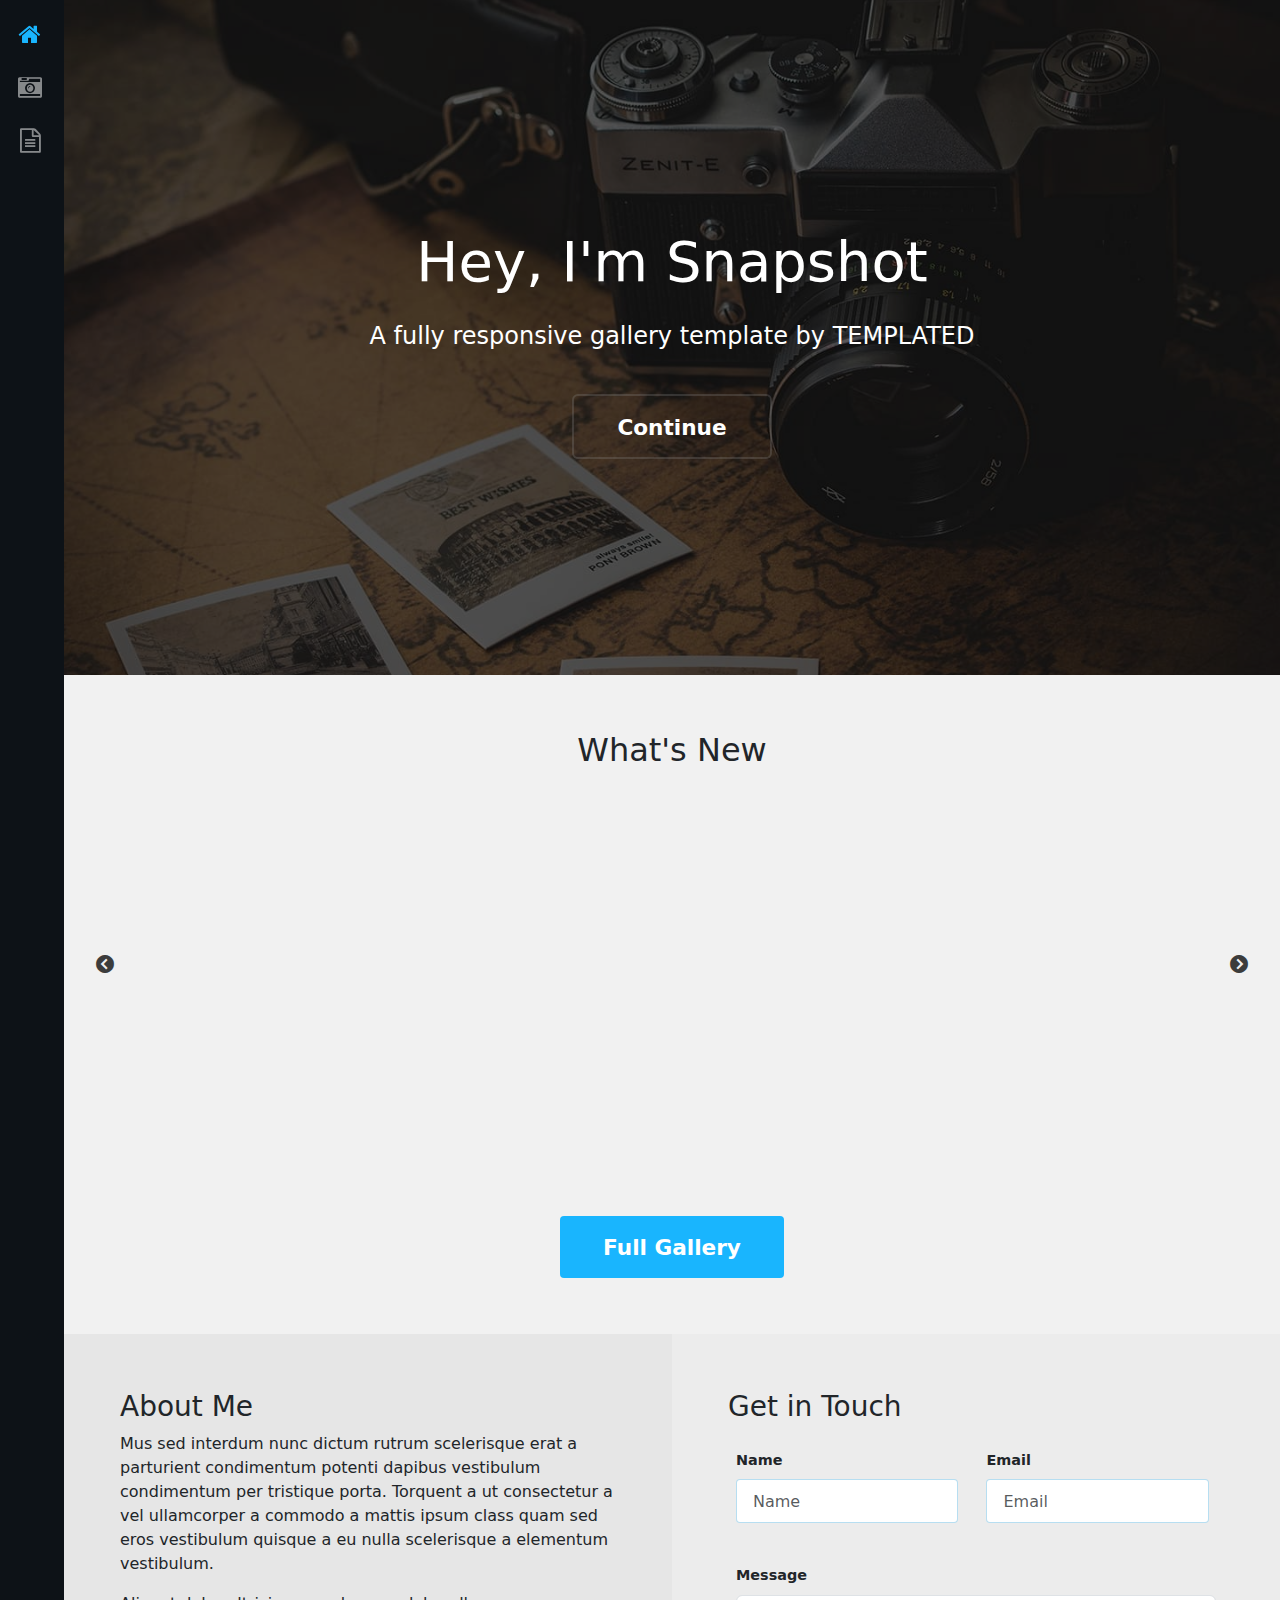
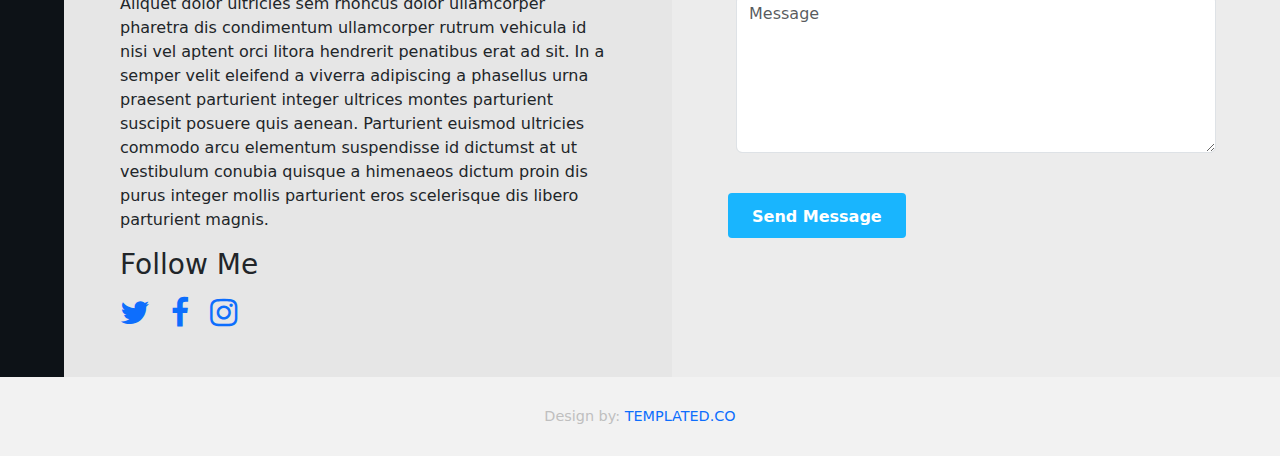
<file: index.html>
<!DOCTYPE HTML>
<!--
	Snapshot by TEMPLATED
	templated.co @templatedco
	Released for free under the Creative Commons Attribution 3.0 license (templated.co/license)
-->
<html>
	<head>
		<meta charset="utf-8">
		<meta name="robots" content="index, follow, max-image-preview:large, max-snippet:-1, max-video-preview:-1">
		<meta name="viewport" content="width=device-width, initial-scale=1">
		<link rel="stylesheet" href="assets/css/main.css">
		<link rel="stylesheet" href="assets/css/bootstrap.min.css">
		<link rel="stylesheet" href="assets/fonts/bootstrap-icons-1.11.3/font/bootstrap-icons.min.css">
		<title>Snapshot by TEMPLATED</title>

		<!-- Features -->
		<link rel="stylesheet" href="features/btn-top/btn-top.css">
		<link rel="stylesheet" href="features/carousel/slick-1.8.1/slick/slick.css">
		<link rel="stylesheet" href="features/carousel/slick-1.8.1/slick/slick-theme.css">
		<link rel="stylesheet" href="features/favorites/favorites.css">

	</head>

	<body>
		<div class="page-wrap">

			<!-- Nav -->
			<nav id="nav">
				<ul>
					<li><a href="index.html" class="active"><span class="icon fa-home"></span></a></li>
					<li><a href="gallery.html"><span class="icon fa-camera-retro"></span></a></li>
					<li><a href="generic.html"><span class="icon fa-file-text-o"></span></a></li>
				</ul>
			</nav>

			<!-- Main -->
			<section id="main">

				<!-- Banner -->
				<section id="banner">
					<div class="inner">
						<h1>Hey, I'm Snapshot</h1>
						<p>A fully responsive gallery template by <a href="https://templated.co/">TEMPLATED</a></p>
						<ul class="actions">
							<li><a href="#galleries" class="button alt scrolly big">Continue</a></li>
						</ul>
					</div>
				</section>

				<!-- Gallery -->
				<section id="galleries">

					<!-- Photo Galleries -->
					<div class="gallery">
						<header class="special">
							<h2>What's New</h2>
						</header>

						<div class="content">
							<div class="media" data-bs-toggle="modal" data-bs-target="#modal1">
								<img src="images/thumbs/01.jpg" alt="" title="This right here is a caption." width="450" height="450">
							</div>
							<div class="media" data-bs-toggle="modal" data-bs-target="#modal2">
								<img src="images/thumbs/05.jpg" alt="" title="This right here is a caption." width="450" height="450">
							</div>
							<div class="media" data-bs-toggle="modal" data-bs-target="#modal3">
								<img src="images/thumbs/09.jpg" alt="" title="This right here is a caption." width="450" height="450">
							</div>
							<div class="media" data-bs-toggle="modal" data-bs-target="#modal4">
								<img src="images/thumbs/02.jpg" alt="" title="This right here is a caption." width="450" height="450">
							</div>
							<div class="media" data-bs-toggle="modal" data-bs-target="#modal5">
								<img src="images/thumbs/06.jpg" alt="" title="This right here is a caption." width="450" height="450">
							</div>
							<div class="media" data-bs-toggle="modal" data-bs-target="#modal6">
								<img src="images/thumbs/10.jpg" alt="" title="This right here is a caption." width="450" height="450">
							</div>
							<div class="media" data-bs-toggle="modal" data-bs-target="#modal7">
								<img src="images/thumbs/03.jpg" alt="" title="This right here is a caption." width="450" height="450">
							</div>
							<div class="media" data-bs-toggle="modal" data-bs-target="#modal8">
								<img src="images/thumbs/07.jpg" alt="" title="This right here is a caption." width="450" height="450">
							</div>
						</div>

						<!-- Modals -->
						<div class="modal fade" id="modal1" tabindex="-1" role="dialog" aria-hidden="true">
							<div class="modal-dialog modal-dialog-centered" role="document">
							  	<div class="modal-content" style="align-items: end; width: fit-content">
									<div class="modal-header">
										<div class="favorite">
											<i class="star bi bi-star"></i>
											<h5 class="modal-title hide">Favorite</h5>
										</div>
								  		<button type="button" class="close" data-bs-dismiss="modal" aria-label="Close">
											<span aria-hidden="true">&times;</span>
								  		</button>
									</div>
									<div class="modal-body">
										<img src="images/thumbs/01.jpg" alt="" title="This right here is a caption.">
									</div>
							  	</div>
							</div>
						</div>
						<div class="modal fade" id="modal2" tabindex="-1" role="dialog" aria-hidden="true">
							<div class="modal-dialog modal-dialog-centered" role="document">
							  	<div class="modal-content" style="align-items: end; width: fit-content">
									<div class="modal-header">
										<div class="favorite">
											<i class="star bi bi-star"></i>
											<h5 class="modal-title hide">Favorite</h5>
										</div>
								  		<button type="button" class="close" data-bs-dismiss="modal" aria-label="Close">
											<span aria-hidden="true">&times;</span>
								  		</button>
									</div>
									<div class="modal-body">
										<img src="images/thumbs/05.jpg" alt="" title="This right here is a caption.">
									</div>
							  	</div>
							</div>
						</div>
						<div class="modal fade" id="modal3" tabindex="-1" role="dialog" aria-hidden="true">
							<div class="modal-dialog modal-dialog-centered" role="document">
							  	<div class="modal-content" style="align-items: end; width: fit-content">
									<div class="modal-header">
										<div class="favorite">
											<i class="star bi bi-star"></i>
											<h5 class="modal-title hide">Favorite</h5>
										</div>
								  		<button type="button" class="close" data-bs-dismiss="modal" aria-label="Close">
											<span aria-hidden="true">&times;</span>
								  		</button>
									</div>
									<div class="modal-body">
										<img src="images/thumbs/09.jpg" alt="" title="This right here is a caption.">
									</div>
							  	</div>
							</div>
						</div>
						<div class="modal fade" id="modal4" tabindex="-1" role="dialog" aria-hidden="true">
							<div class="modal-dialog modal-dialog-centered" role="document">
							  	<div class="modal-content" style="align-items: end; width: fit-content">
									<div class="modal-header">
										<div class="favorite">
											<i class="star bi bi-star"></i>
											<h5 class="modal-title hide">Favorite</h5>
										</div>
								  		<button type="button" class="close" data-bs-dismiss="modal" aria-label="Close">
											<span aria-hidden="true">&times;</span>
								  		</button>
									</div>
									<div class="modal-body">
										<img src="images/thumbs/02.jpg" alt="" title="This right here is a caption.">
									</div>
							  	</div>
							</div>
						</div>
						<div class="modal fade" id="modal5" tabindex="-1" role="dialog" aria-hidden="true">
							<div class="modal-dialog modal-dialog-centered" role="document">
							  	<div class="modal-content" style="align-items: end; width: fit-content">
									<div class="modal-header">
										<div class="favorite">
											<i class="star bi bi-star"></i>
											<h5 class="modal-title hide">Favorite</h5>
										</div>
								  		<button type="button" class="close" data-bs-dismiss="modal" aria-label="Close">
											<span aria-hidden="true">&times;</span>
								  		</button>
									</div>
									<div class="modal-body">
										<img src="images/thumbs/06.jpg" alt="" title="This right here is a caption.">
									</div>
							  	</div>
							</div>
						</div>
						<div class="modal fade" id="modal6" tabindex="-1" role="dialog" aria-hidden="true">
							<div class="modal-dialog modal-dialog-centered" role="document">
							  	<div class="modal-content" style="align-items: end; width: fit-content">
									<div class="modal-header">
										<div class="favorite">
											<i class="star bi bi-star"></i>
											<h5 class="modal-title hide">Favorite</h5>
										</div>
								  		<button type="button" class="close" data-bs-dismiss="modal" aria-label="Close">
											<span aria-hidden="true">&times;</span>
								  		</button>
									</div>
									<div class="modal-body">
										<img src="images/thumbs/10.jpg" alt="" title="This right here is a caption.">
									</div>
							  	</div>
							</div>
						</div>
						<div class="modal fade" id="modal7" tabindex="-1" role="dialog" aria-hidden="true">
							<div class="modal-dialog modal-dialog-centered" role="document">
							  	<div class="modal-content" style="align-items: end; width: fit-content">
									<div class="modal-header">
										<div class="favorite">
											<i class="star bi bi-star"></i>
											<h5 class="modal-title hide">Favorite</h5>
										</div>
								  		<button type="button" class="close" data-bs-dismiss="modal" aria-label="Close">
											<span aria-hidden="true">&times;</span>
								  		</button>
									</div>
									<div class="modal-body">
										<img src="images/thumbs/03.jpg" alt="" title="This right here is a caption.">
									</div>
							  	</div>
							</div>
						</div>
						<div class="modal fade" id="modal8" tabindex="-1" role="dialog" aria-hidden="true">
							<div class="modal-dialog modal-dialog-centered" role="document">
							  	<div class="modal-content" style="align-items: end; width: fit-content">
									<div class="modal-header">
										<div class="favorite">
											<i class="star bi bi-star"></i>
											<h5 class="modal-title hide">Favorite</h5>
										</div>
								  		<button type="button" class="close" data-bs-dismiss="modal" aria-label="Close">
											<span aria-hidden="true">&times;</span>
								  		</button>
									</div>
									<div class="modal-body">
										<img src="images/thumbs/07.jpg" alt="" title="This right here is a caption.">
									</div>
							  	</div>
							</div>
						</div>

						<footer>
							<a href="gallery.html" class="button big">Full Gallery</a>
						</footer>
					</div>
				</section>

				<!-- Contact -->
				<section id="contact">

					<!-- Social -->
					<div class="social column">
						<h3>About Me</h3>
						<p>Mus sed interdum nunc dictum rutrum scelerisque erat a parturient condimentum potenti dapibus vestibulum condimentum per tristique porta. Torquent a ut consectetur a vel ullamcorper a commodo a mattis ipsum class quam sed eros vestibulum quisque a eu nulla scelerisque a elementum vestibulum.</p>
						<p>Aliquet dolor ultricies sem rhoncus dolor ullamcorper pharetra dis condimentum ullamcorper rutrum vehicula id nisi vel aptent orci litora hendrerit penatibus erat ad sit. In a semper velit eleifend a viverra adipiscing a phasellus urna praesent parturient integer ultrices montes parturient suscipit posuere quis aenean. Parturient euismod ultricies commodo arcu elementum suspendisse id dictumst at ut vestibulum conubia quisque a himenaeos dictum proin dis purus integer mollis parturient eros scelerisque dis libero parturient magnis.</p>
						<h3>Follow Me</h3>
						<ul class="icons">
							<li><a href="#" class="icon fa-twitter"><span class="label">Twitter</span></a></li>
							<li><a href="#" class="icon fa-facebook"><span class="label">Facebook</span></a></li>
							<li><a href="#" class="icon fa-instagram"><span class="label">Instagram</span></a></li>
						</ul>
					</div>

					<!-- Form -->
					<div class="column">
						<h3>Get in Touch</h3>
						<form action="" class="row g-3 needs-validation" novalidate>
							<div class="field half first">
								<label for="name" class="form-label">Name</label>
								<input name="name" id="name" type="text" placeholder="Name" class="form-control" required>
								<div class="invalid-feedback">Please enter your name</div>
							</div>
							<div class="field half">
								<label for="email" class="form-label">Email</label>
								<input name="email" id="email" type="email" placeholder="Email" class="form-control" required>
								<div class="invalid-feedback">Please enter a valid email</div>
							</div>
							<div class="field">
								<label for="message" class="form-label">Message</label>
								<textarea name="message" id="message" rows="6" placeholder="Message" class="form-control" required></textarea>
								<div class="invalid-feedback">Please enter your message</div>
							</div>
							<ul class="actions">
								<li><button class="button" type="submit">Send Message</button></li>
							</ul>
						</form>
					</div>
				</section>
			</section>
		</div>

		<div class="copyright">
			Design by: <a href="https://templated.co/">TEMPLATED.CO</a>
		</div>

		<div id="btnTop"></div>

		<!-- Scripts -->
		<script src="assets/js/jquery.min.js"></script>
		<script src="assets/js/jquery.poptrox.min.js"></script>
		<script src="assets/js/jquery.scrolly.min.js"></script>
		<script src="assets/js/skel.min.js"></script>
		<script src="assets/js/util.js"></script>
		<script src="assets/js/main.js"></script>
		<script src="assets/js/bootstrap.min.js"></script>

		<!-- Features -->
		<script src="features/btn-top/btn-top.js"></script>
		<script src="features/carousel/slick-1.8.1/slick/slick.js"></script>
		<script src="features/carousel/carousel.js"></script>
		<script src="features/form-validation/form-validation.js"></script>
		<script src="features/favorites/favorites.js"></script>

	</body>
</html>
</file>
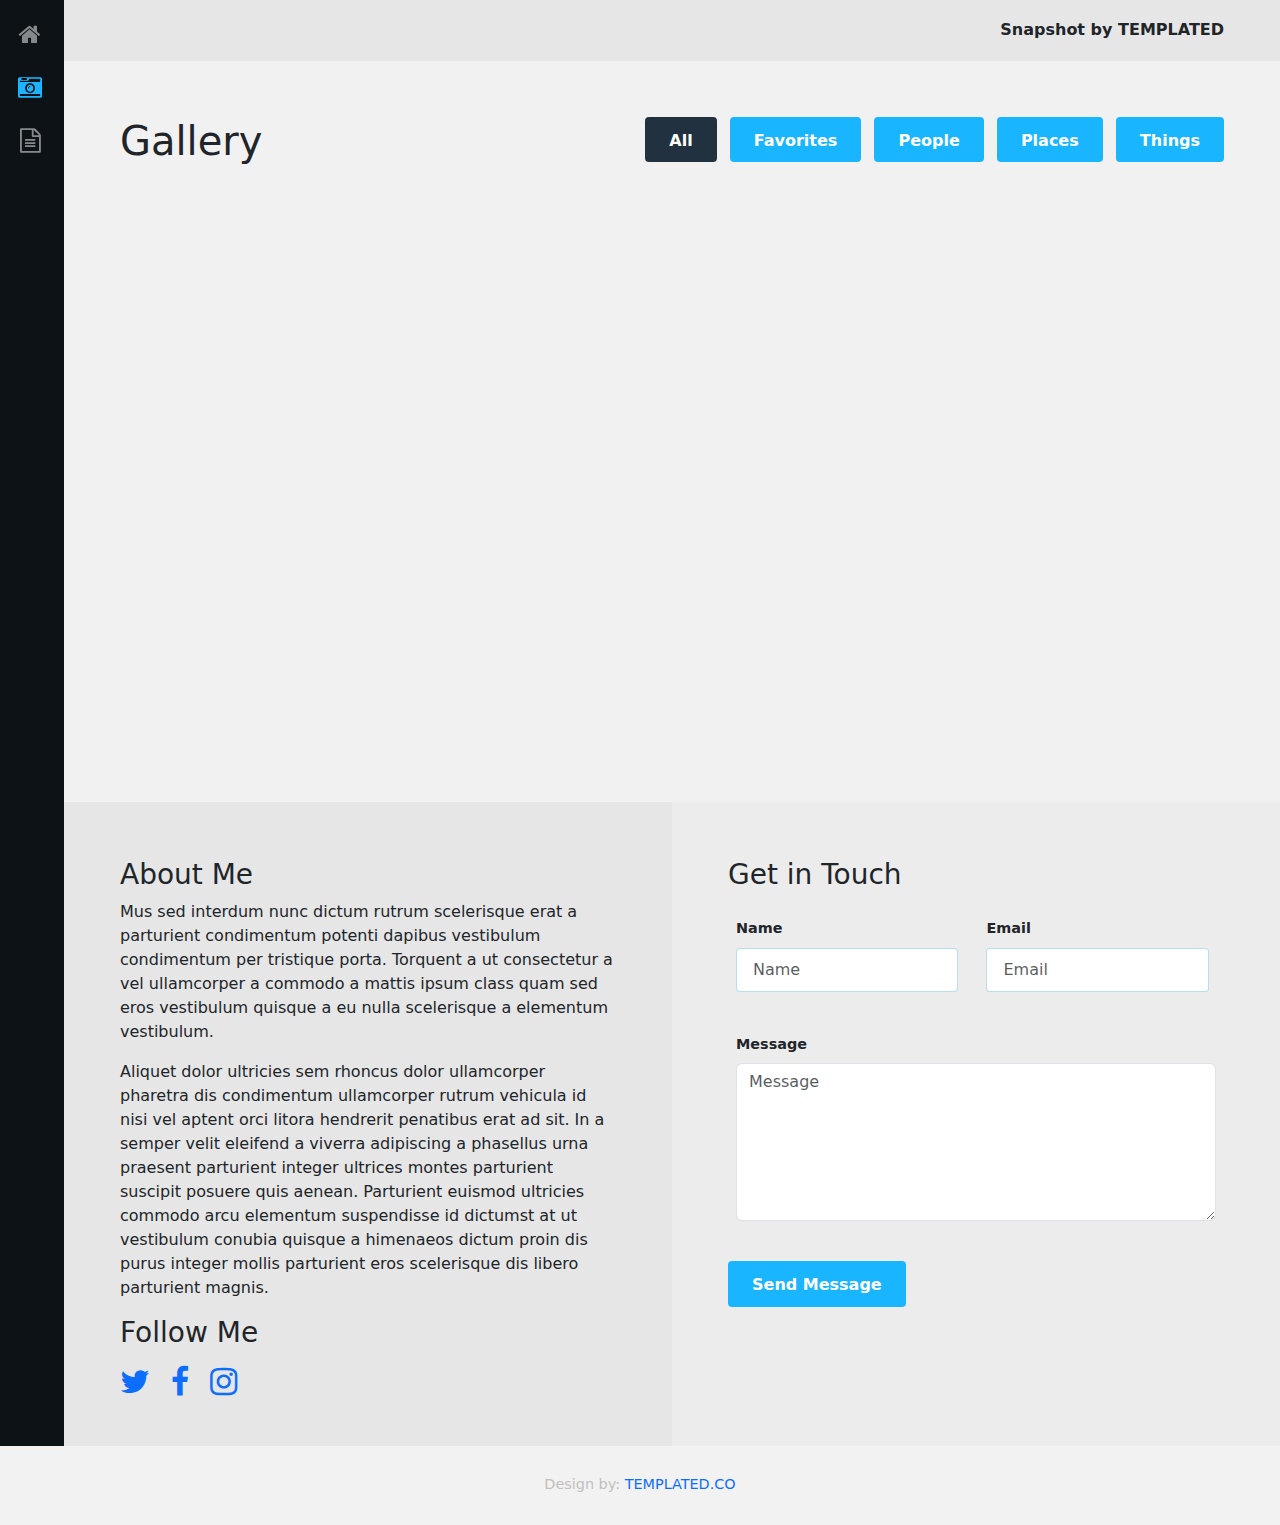
<file: gallery.html>
<!DOCTYPE HTML>
<!--
	Snapshot by TEMPLATED
	templated.co @templatedco
	Released for free under the Creative Commons Attribution 3.0 license (templated.co/license)
-->
<html>
    <head>
        <meta charset="utf-8">
        <meta name="robots" content="index, follow, max-image-preview:large, max-snippet:-1, max-video-preview:-1">
        <meta name="viewport" content="width=device-width, initial-scale=1">
		<link rel="stylesheet" href="assets/css/main.css">
		<link rel="stylesheet" href="assets/css/bootstrap.min.css">
		<link rel="stylesheet" href="assets/fonts/bootstrap-icons-1.11.3/font/bootstrap-icons.min.css">
        <title>Generic - Snapshot by TEMPLATED</title>

        <!-- Features -->
        <link rel="stylesheet" href="features/btn-top/btn-top.css">
        <link rel="stylesheet" href="features/sortable/sortable.css">
		<link rel="stylesheet" href="features/favorites/favorites.css">

    </head>

    <body>
        <div class="page-wrap">

            <!-- Nav -->
            <nav id="nav">
                <ul>
                    <li><a href="index.html"><span class="icon fa-home"></span></a></li>
                    <li><a href="gallery.html" class="active"><span class="icon fa-camera-retro"></span></a></li>
                    <li><a href="generic.html"><span class="icon fa-file-text-o"></span></a></li>
                </ul>
            </nav>

            <!-- Main -->
            <section id="main">

                <!-- Header -->
                <header id="header">
                    <div>Snapshot <span>by TEMPLATED</span></div>
                </header>

                <!-- Gallery -->
                <section id="galleries">

                    <!-- Photo Galleries -->
                    <div class="gallery">

                        <!-- Filters -->
                        <header>
                            <h1>Gallery</h1>
                            <ul class="tabs">
                                <li><a href="#" data-tag="all" class="button active">All</a></li>
                                <li><a href="#" data-tag="favorites" class="button">Favorites</a></li>
                                <li><a href="#" data-tag="people" class="button">People</a></li>
                                <li><a href="#" data-tag="place" class="button">Places</a></li>
                                <li><a href="#" data-tag="thing" class="button">Things</a></li>
                            </ul>
                        </header>

                        <ul class="content" id="sortable">
                            <li class="media all people ui-state-default" data-bs-toggle="modal" data-bs-target="#modal1">
                                <img src="images/thumbs/01.jpg" alt="" title="This right here is a caption." width="450" height="450">
                            </li>
                            <li class="media all place ui-state-default" data-bs-toggle="modal" data-bs-target="#modal2">
                                <img src="images/thumbs/05.jpg" alt="" title="This right here is a caption." width="450" height="450">
                            </li>
                            <li class="media all thing ui-state-default" data-bs-toggle="modal" data-bs-target="#modal3">
                                <img src="images/thumbs/09.jpg" alt="" title="This right here is a caption." width="450" height="450">
                            </li>
                            <li class="media all people ui-state-default" data-bs-toggle="modal" data-bs-target="#modal4">
                                <img src="images/thumbs/02.jpg" alt="" title="This right here is a caption." width="450" height="450">
                            </li>
                            <li class="media all people place ui-state-default" data-bs-toggle="modal" data-bs-target="#modal5">
                                <img src="images/thumbs/06.jpg" alt="" title="This right here is a caption." width="450" height="450">
                            </li>
                            <li class="media all thing ui-state-default" data-bs-toggle="modal" data-bs-target="#modal6">
                                <img src="images/thumbs/10.jpg" alt="" title="This right here is a caption." width="450" height="450">
                            </li>
                            <li class="media all people ui-state-default" data-bs-toggle="modal" data-bs-target="#modal7">
                                <img src="images/thumbs/03.jpg" alt="" title="This right here is a caption." width="450" height="450">
                            </li>
                            <li class="media all place ui-state-default" data-bs-toggle="modal" data-bs-target="#modal8">
                                <img src="images/thumbs/07.jpg" alt="" title="This right here is a caption." width="450" height="450">
                            </li>
                        </ul>

                        <!-- Modals -->
                        <div class="modal fade" id="modal1" tabindex="-1" role="dialog" aria-hidden="true">
							<div class="modal-dialog modal-dialog-centered" role="document">
							  	<div class="modal-content" style="align-items: end; width: fit-content">
									<div class="modal-header">
										<div class="favorite">
											<i class="star bi bi-star"></i>
											<h5 class="modal-title hide">Favorite</h5>
										</div>
								  		<button type="button" class="close" data-bs-dismiss="modal" aria-label="Close">
											<span aria-hidden="true">&times;</span>
								  		</button>
									</div>
									<div class="modal-body">
										<img src="images/thumbs/01.jpg" alt="" title="This right here is a caption.">
									</div>
							  	</div>
							</div>
						</div>
						<div class="modal fade" id="modal2" tabindex="-1" role="dialog" aria-hidden="true">
							<div class="modal-dialog modal-dialog-centered" role="document">
							  	<div class="modal-content" style="align-items: end; width: fit-content">
									<div class="modal-header">
										<div class="favorite">
											<i class="star bi bi-star"></i>
											<h5 class="modal-title hide">Favorite</h5>
										</div>
								  		<button type="button" class="close" data-bs-dismiss="modal" aria-label="Close">
											<span aria-hidden="true">&times;</span>
								  		</button>
									</div>
									<div class="modal-body">
										<img src="images/thumbs/05.jpg" alt="" title="This right here is a caption.">
									</div>
							  	</div>
							</div>
						</div>
						<div class="modal fade" id="modal3" tabindex="-1" role="dialog" aria-hidden="true">
							<div class="modal-dialog modal-dialog-centered" role="document">
							  	<div class="modal-content" style="align-items: end; width: fit-content">
									<div class="modal-header">
										<div class="favorite">
											<i class="star bi bi-star"></i>
											<h5 class="modal-title hide">Favorite</h5>
										</div>
								  		<button type="button" class="close" data-bs-dismiss="modal" aria-label="Close">
											<span aria-hidden="true">&times;</span>
								  		</button>
									</div>
									<div class="modal-body">
										<img src="images/thumbs/09.jpg" alt="" title="This right here is a caption.">
									</div>
							  	</div>
							</div>
						</div>
						<div class="modal fade" id="modal4" tabindex="-1" role="dialog" aria-hidden="true">
							<div class="modal-dialog modal-dialog-centered" role="document">
							  	<div class="modal-content" style="align-items: end; width: fit-content">
									<div class="modal-header">
										<div class="favorite">
											<i class="star bi bi-star"></i>
											<h5 class="modal-title hide">Favorite</h5>
										</div>
								  		<button type="button" class="close" data-bs-dismiss="modal" aria-label="Close">
											<span aria-hidden="true">&times;</span>
								  		</button>
									</div>
									<div class="modal-body">
										<img src="images/thumbs/02.jpg" alt="" title="This right here is a caption.">
									</div>
							  	</div>
							</div>
						</div>
						<div class="modal fade" id="modal5" tabindex="-1" role="dialog" aria-hidden="true">
							<div class="modal-dialog modal-dialog-centered" role="document">
							  	<div class="modal-content" style="align-items: end; width: fit-content">
									<div class="modal-header">
										<div class="favorite">
											<i class="star bi bi-star"></i>
											<h5 class="modal-title hide">Favorite</h5>
										</div>
								  		<button type="button" class="close" data-bs-dismiss="modal" aria-label="Close">
											<span aria-hidden="true">&times;</span>
								  		</button>
									</div>
									<div class="modal-body">
										<img src="images/thumbs/06.jpg" alt="" title="This right here is a caption.">
									</div>
							  	</div>
							</div>
						</div>
						<div class="modal fade" id="modal6" tabindex="-1" role="dialog" aria-hidden="true">
							<div class="modal-dialog modal-dialog-centered" role="document">
							  	<div class="modal-content" style="align-items: end; width: fit-content">
									<div class="modal-header">
										<div class="favorite">
											<i class="star bi bi-star"></i>
											<h5 class="modal-title hide">Favorite</h5>
										</div>
								  		<button type="button" class="close" data-bs-dismiss="modal" aria-label="Close">
											<span aria-hidden="true">&times;</span>
								  		</button>
									</div>
									<div class="modal-body">
										<img src="images/thumbs/10.jpg" alt="" title="This right here is a caption.">
									</div>
							  	</div>
							</div>
						</div>
						<div class="modal fade" id="modal7" tabindex="-1" role="dialog" aria-hidden="true">
							<div class="modal-dialog modal-dialog-centered" role="document">
							  	<div class="modal-content" style="align-items: end; width: fit-content">
									<div class="modal-header">
										<div class="favorite">
											<i class="star bi bi-star"></i>
											<h5 class="modal-title hide">Favorite</h5>
										</div>
								  		<button type="button" class="close" data-bs-dismiss="modal" aria-label="Close">
											<span aria-hidden="true">&times;</span>
								  		</button>
									</div>
									<div class="modal-body">
										<img src="images/thumbs/03.jpg" alt="" title="This right here is a caption.">
									</div>
							  	</div>
							</div>
						</div>
						<div class="modal fade" id="modal8" tabindex="-1" role="dialog" aria-hidden="true">
							<div class="modal-dialog modal-dialog-centered" role="document">
							  	<div class="modal-content" style="align-items: end; width: fit-content">
									<div class="modal-header">
										<div class="favorite">
											<i class="star bi bi-star"></i>
											<h5 class="modal-title hide">Favorite</h5>
										</div>
								  		<button type="button" class="close" data-bs-dismiss="modal" aria-label="Close">
											<span aria-hidden="true">&times;</span>
								  		</button>
									</div>
									<div class="modal-body">
										<img src="images/thumbs/07.jpg" alt="" title="This right here is a caption.">
									</div>
							  	</div>
							</div>
						</div>

                    </div>
                </section>

                <!-- Contact -->
                <section id="contact">

                    <!-- Social -->
                    <div class="social column">
                        <h3>About Me</h3>
                        <p>Mus sed interdum nunc dictum rutrum scelerisque erat a parturient condimentum potenti dapibus vestibulum condimentum per tristique porta. Torquent a ut consectetur a vel ullamcorper a commodo a mattis ipsum class quam sed eros vestibulum quisque a eu nulla scelerisque a elementum vestibulum.</p>
                        <p>Aliquet dolor ultricies sem rhoncus dolor ullamcorper pharetra dis condimentum ullamcorper rutrum vehicula id nisi vel aptent orci litora hendrerit penatibus erat ad sit. In a semper velit eleifend a viverra adipiscing a phasellus urna praesent parturient integer ultrices montes parturient suscipit posuere quis aenean. Parturient euismod ultricies commodo arcu elementum suspendisse id dictumst at ut vestibulum conubia quisque a himenaeos dictum proin dis purus integer mollis parturient eros scelerisque dis libero parturient magnis.</p>
                        <h3>Follow Me</h3>
                        <ul class="icons">
                            <li><a href="#" class="icon fa-twitter"><span class="label">Twitter</span></a></li>
                            <li><a href="#" class="icon fa-facebook"><span class="label">Facebook</span></a></li>
                            <li><a href="#" class="icon fa-instagram"><span class="label">Instagram</span></a></li>
                        </ul>
                    </div>

                    <!-- Form -->
                    <div class="column">
						<h3>Get in Touch</h3>
						<form action="" class="row g-3 needs-validation" novalidate>
							<div class="field half first">
								<label for="name" class="form-label">Name</label>
								<input name="name" id="name" type="text" placeholder="Name" class="form-control" required>
								<div class="invalid-feedback">Please enter your name</div>
							</div>
							<div class="field half">
								<label for="email" class="form-label">Email</label>
								<input name="email" id="email" type="email" placeholder="Email" class="form-control" required>
								<div class="invalid-feedback">Please enter a valid email</div>
							</div>
							<div class="field">
								<label for="message" class="form-label">Message</label>
								<textarea name="message" id="message" rows="6" placeholder="Message" class="form-control" required></textarea>
								<div class="invalid-feedback">Please enter your message</div>
							</div>
							<ul class="actions">
								<li><button class="button" type="submit">Send Message</button></li>
							</ul>
						</form>
					</div>
                </section>
            </section>
        </div>

        <div class="copyright">
            Design by: <a href="https://templated.co/">TEMPLATED.CO</a>
        </div>

        <div id="btnTop"></div>

        <!-- Scripts -->
        <script src="assets/js/jquery.min.js"></script>
        <script src="assets/js/jquery-ui.min.js"></script>
        <script src="assets/js/jquery.poptrox.min.js"></script>
        <script src="assets/js/jquery.scrolly.min.js"></script>
        <script src="assets/js/skel.min.js"></script>
        <script src="assets/js/util.js"></script>
        <script src="assets/js/main.js"></script>
		<script src="assets/js/bootstrap.min.js"></script>

        <!-- Features -->
        <script src="features/btn-top/btn-top.js"></script>
		<script src="features/form-validation/form-validation.js"></script>
        <script src="features/sortable/sortable.js"></script>
        <script src="features/fav-category/fav-category.js"></script>
		<script src="features/favorites/favorites.js"></script>

    </body>
</html>
</file>
<file: features/btn-top/btn-top.css>
#btnTop {
  width: 50px;
  height: 50px;
  padding: 15px;
  display: none;
  position: fixed;
  bottom: 20px;
  right: 30px;
  z-index: 99;
  font-size: 18px;
  outline: none;
  border: none;
  border-radius: 4px;
  background : url("top.png") no-repeat;
  background-size: 50px 50px;
  cursor: pointer;
}

#btnTop:hover {
  background: url("top1.png") no-repeat;
  background-size: 50px 50px;
  opacity: 0.8;
}
</file>
<file: features/favorites/favorites.css>
.modal-header {
    width: 100%;
    display: flex;
    justify-content: space-between;
}

.favorite {
    height: 2.5rem;
    display: flex;
    align-items: center;
}

.star {
    font-size: 2.2rem;
    color: orange;
    cursor: pointer;
}

.star:hover {
    font-size: 2.4rem;
}

.modal-title {
    position: absolute;
    left: 3rem;
    margin-left: 1rem;
}

.hide {
    display: none;
}
</file>
<file: features/sortable/sortable.css>
#sortable {
    margin-left: 0;
    padding: 0;
    grid: 0;
    list-style-type: none;
}

.ui-state-default {
    margin: 0;
    padding: 0;
}
</file>
<file: assets/css/main.css>
@import url(font-awesome.min.css);
@import url("https://fonts.googleapis.com/css?family=Nunito+Sans:300,400,600");

/*
	Snapshot by TEMPLATED
	templated.co @templatedco
	Released for free under the Creative Commons Attribution 3.0 license (templated.co/license)
*/

/* Reset */

	html, body, div, span, applet, object, iframe, h1, h2, h3, h4, h5, h6, p, blockquote, pre, a, abbr, acronym, address, big, cite, code, del, dfn, em, img, ins, kbd, q, s, samp, small, strike, strong, sub, sup, tt, var, b, u, i, center, dl, dt, dd, ol, ul, li, fieldset, form, label, legend, table, caption, tbody, tfoot, thead, tr, th, td, article, aside, canvas, details, embed, figure, figcaption, footer, header, hgroup, menu, nav, output, ruby, section, summary, time, mark, audio, video {
		margin: 0;
		padding: 0;
		border: 0;
		font-size: 100%;
		font: inherit;
		vertical-align: baseline;
	}
.image.fit img {
	width: 100%;
	height: auto;
}
	article, aside, details, figcaption, figure, footer, header, hgroup, menu, nav, section {
		display: block;
	}

	body {
		line-height: 1;
	}

	ol, ul {
		list-style: none;
	}

	blockquote, q {
		quotes: none;
	}

	blockquote:before, blockquote:after, q:before, q:after {
		content: '';
		content: none;
	}

	table {
		border-collapse: collapse;
		border-spacing: 0;
	}

	body {
		-webkit-text-size-adjust: none;
	}

/* Box Model */

	*, *:before, *:after {
		-moz-box-sizing: border-box;
		-webkit-box-sizing: border-box;
		box-sizing: border-box;
	}

/* Basic */

	@-ms-viewport {
		width: device-width;
	}

	body {
		-ms-overflow-style: scrollbar;
	}

	@media screen and (max-width: 480px) {

		html, body {
			min-width: 320px;
		}

	}

	body {
		background: #fff;
	}

		body.is-loading *, body.is-loading *:before, body.is-loading *:after {
			-moz-animation: none !important;
			-webkit-animation: none !important;
			-ms-animation: none !important;
			animation: none !important;
			-moz-transition: none !important;
			-webkit-transition: none !important;
			-ms-transition: none !important;
			transition: none !important;
		}

/* Type */

	body {
		background-color: #fff;
		color: #22313F;
	}

	body, input, select, textarea {
		font-family: "Nunito Sans", Arial, Helvetica, sans-serif;
		font-size: 13pt;
		font-weight: 300;
		line-height: 1.65;
	}

		@media screen and (max-width: 1680px) {

			body, input, select, textarea {
				font-size: 11pt;
			}

		}

		@media screen and (max-width: 1280px) {

			body, input, select, textarea {
				font-size: 11pt;
			}

		}

		@media screen and (max-width: 980px) {

			body, input, select, textarea {
				font-size: 11pt;
			}

		}

		@media screen and (max-width: 736px) {

			body, input, select, textarea {
				font-size: 12pt;
			}

		}

		@media screen and (max-width: 480px) {

			body, input, select, textarea {
				font-size: 12pt;
			}

		}

	a {
		text-decoration: underline;
		color: #19B5FE;
	}

		a:hover {
			text-decoration: none;
			color: #019be3;
		}

	strong, b {
		font-weight: 700;
	}

	em, i {
		font-style: italic;
	}

	p {
		margin: 0 0 2em 0;
	}

	h1, h2, h3, h4, h5, h6 {
		font-weight: 700;
		line-height: 1.5;
		margin: 0 0 1em 0;
	}

		h1 a, h2 a, h3 a, h4 a, h5 a, h6 a {
			color: inherit;
			text-decoration: none;
		}

	h1 {
		font-size: 2em;
	}

		@media screen and (max-width: 480px) {

			h1 {
				font-size: 1.5em;
			}

		}

	h2 {
		font-size: 1.75em;
	}

		@media screen and (max-width: 480px) {

			h2 {
				font-size: 1.4em;
			}

		}

	h3 {
		font-size: 1.35em;
	}

	h4 {
		font-size: 1.1em;
	}

	h5 {
		font-size: 0.9em;
	}

	h6 {
		font-size: 0.7em;
	}

	sub {
		font-size: 0.8em;
		position: relative;
		top: 0.5em;
	}

	sup {
		font-size: 0.8em;
		position: relative;
		top: -0.5em;
	}

	blockquote {
		border-left: solid 4px;
		font-style: italic;
		margin: 0 0 2em 0;
		padding: 0.5em 0 0.5em 2em;
	}

	code {
		border-radius: 4px;
		border: solid 1px;
		font-family: "Courier New", monospace;
		font-size: 0.9em;
		margin: 0 0.25em;
		padding: 0.25em 0.65em;
	}

	pre {
		-webkit-overflow-scrolling: touch;
		font-family: "Courier New", monospace;
		font-size: 0.9em;
		margin: 0 0 2em 0;
	}

		pre code {
			display: block;
			line-height: 1.75;
			padding: 1em 1.5em;
			overflow-x: auto;
		}

	hr {
		border: 0;
		border-bottom: solid 1px;
		margin: 2em 0;
	}

		hr.major {
			margin: 3em 0;
		}

	.align-left {
		text-align: left;
	}

	.align-center {
		text-align: center;
	}

	.align-right {
		text-align: right;
	}

/* Box */

	.box {
		border-radius: 4px;
		border: solid 1px rgba(144, 144, 144, 0.25);
		margin-bottom: 2em;
		padding: 1.5em;
	}

		.box > :last-child,
		.box > :last-child > :last-child,
		.box > :last-child > :last-child > :last-child {
			margin-bottom: 0;
		}

		.box.alt {
			border: 0;
			border-radius: 0;
			padding: 0;
		}

/* Button */

	input[type="submit"],
	input[type="reset"],
	input[type="button"],
	button,
	.button {
		-moz-appearance: none;
		-webkit-appearance: none;
		-ms-appearance: none;
		appearance: none;
		-moz-transition: background-color 0.2s ease-in-out, color 0.2s ease-in-out;
		-webkit-transition: background-color 0.2s ease-in-out, color 0.2s ease-in-out;
		-ms-transition: background-color 0.2s ease-in-out, color 0.2s ease-in-out;
		transition: background-color 0.2s ease-in-out, color 0.2s ease-in-out;
		background: #19B5FE;
		color: #FFF;
		border-radius: 4px;
		border: 0;
		cursor: pointer;
		display: inline-block;
		font-weight: 700;
		height: 2.85em;
		line-height: 2.95em;
		padding: 0 1.5em;
		text-align: center;
		text-decoration: none;
		white-space: nowrap;
	}

		input[type="submit"].active,
		input[type="reset"].active,
		input[type="button"].active,
		button.active,
		.button.active {
			color: #FFF;
			background: #22313F;
		}

			input[type="submit"].active:hover,
			input[type="reset"].active:hover,
			input[type="button"].active:hover,
			button.active:hover,
			.button.active:hover {
				color: #FFF;
				background: #22313F;
			}

		input[type="submit"]:hover,
		input[type="reset"]:hover,
		input[type="button"]:hover,
		button:hover,
		.button:hover {
			color: #FFF;
			background: #019be3;
		}

		input[type="submit"].alt,
		input[type="reset"].alt,
		input[type="button"].alt,
		button.alt,
		.button.alt {
			background: none;
			box-shadow: 0 0 0 2px rgba(144, 144, 144, 0.25);
		}

			input[type="submit"].alt:hover,
			input[type="reset"].alt:hover,
			input[type="button"].alt:hover,
			button.alt:hover,
			.button.alt:hover {
				background: rgba(144, 144, 144, 0.075);
				box-shadow: 0 0 0 2px rgba(144, 144, 144, 0.25);
			}

		input[type="submit"].icon,
		input[type="reset"].icon,
		input[type="button"].icon,
		button.icon,
		.button.icon {
			padding-left: 1.35em;
		}

			input[type="submit"].icon:before,
			input[type="reset"].icon:before,
			input[type="button"].icon:before,
			button.icon:before,
			.button.icon:before {
				margin-right: 0.5em;
			}

		input[type="submit"].fit,
		input[type="reset"].fit,
		input[type="button"].fit,
		button.fit,
		.button.fit {
			display: block;
			margin: 0 0 1em 0;
			width: 100%;
		}

		input[type="submit"].small,
		input[type="reset"].small,
		input[type="button"].small,
		button.small,
		.button.small {
			font-size: 0.8em;
		}

		input[type="submit"].big,
		input[type="reset"].big,
		input[type="button"].big,
		button.big,
		.button.big {
			font-size: 1.35em;
			padding: 0 2em;
		}

		input[type="submit"].disabled, input[type="submit"]:disabled,
		input[type="reset"].disabled,
		input[type="reset"]:disabled,
		input[type="button"].disabled,
		input[type="button"]:disabled,
		button.disabled,
		button:disabled,
		.button.disabled,
		.button:disabled {
			-moz-pointer-events: none;
			-webkit-pointer-events: none;
			-ms-pointer-events: none;
			pointer-events: none;
			opacity: 0.25;
		}

		@media screen and (max-width: 480px) {

			input[type="submit"],
			input[type="reset"],
			input[type="button"],
			button,
			.button {
				padding: 0;
			}

		}

/* Contact */

	#contact {
		display: -ms-flexbox;
		-ms-flex-pack: justify;
		display: -moz-flex;
		display: -webkit-flex;
		display: -ms-flex;
		display: flex;
		-moz-flex-wrap: wrap;
		-webkit-flex-wrap: wrap;
		-ms-flex-wrap: wrap;
		flex-wrap: wrap;
		-moz-justify-content: space-between;
		-webkit-justify-content: space-between;
		-ms-justify-content: space-between;
		justify-content: space-between;
		background: #ececec;
	}

		#contact form {
			margin: 0;
		}

		#contact .icons {
			margin-bottom: 1em;
		}

		#contact .column {
			padding: 3.5em 0 1.5em 0;
			padding-left: 3.5em;
			padding-right: 3.5em;
			width: 50%;
		}

			#contact .column.social {
				background: #e6e6e6;
			}

			@media screen and (max-width: 980px) {

				#contact .column {
					padding: 2em 0 0.1em 0;
					padding-left: 2em;
					padding-right: 2em;
				}

			}

			@media screen and (max-width: 736px) {

				#contact .column {
					width: 100%;
				}

			}

			@media screen and (max-width: 480px) {

				#contact .column {
					padding: 1em 0 0.1em 0;
					padding-left: 1em;
					padding-right: 1em;
				}

			}

/* Form */

	form {
		margin: 0 0 2em 0;
	}

		form .field {
			margin-bottom: 1.5em;
		}

			form .field.half {
				display: inline-block;
				width: 48%;
			}

				form .field.half.first {
					margin-right: 2.5%;
				}

		@media screen and (max-width: 980px) {

			form .field.half {
				display: block;
				width: 100%;
			}

				form .field.half.first {
					margin-right: 0;
				}

		}

	label {
		display: block;
		font-size: 0.9em;
		font-weight: 700;
		margin: 0 0 1em 0;
	}

	input[type="text"],
	input[type="password"],
	input[type="email"],
	select,
	textarea {
		-moz-appearance: none;
		-webkit-appearance: none;
		-ms-appearance: none;
		appearance: none;
		border-radius: 4px;
		border: solid 1px rgba(25, 181, 254, 0.25);
		color: inherit;
		display: block;
		outline: 0;
		padding: 0 1em;
		text-decoration: none;
		width: 100%;
	}

		input[type="text"]:invalid,
		input[type="password"]:invalid,
		input[type="email"]:invalid,
		select:invalid,
		textarea:invalid {
			box-shadow: none;
		}

		input[type="text"]:active, input[type="text"]:focus,
		input[type="password"]:active,
		input[type="password"]:focus,
		input[type="email"]:active,
		input[type="email"]:focus,
		select:active,
		select:focus,
		textarea:active,
		textarea:focus {
			border: solid 1px #19B5FE;
		}

	.select-wrapper {
		text-decoration: none;
		display: block;
		position: relative;
	}

		.select-wrapper:before {
			-moz-osx-font-smoothing: grayscale;
			-webkit-font-smoothing: antialiased;
			font-family: FontAwesome;
			font-style: normal;
			font-weight: normal;
			text-transform: none !important;
		}

		.select-wrapper:before {
			content: '\f078';
			display: block;
			height: 2.75em;
			line-height: 2.75em;
			pointer-events: none;
			position: absolute;
			right: 0;
			text-align: center;
			top: 0;
			width: 2.75em;
		}

		.select-wrapper select::-ms-expand {
			display: none;
		}

	input[type="text"],
	input[type="password"],
	input[type="email"],
	select {
		height: 2.75em;
	}

	textarea {
		padding: 0.75em 1em;
	}

	input[type="checkbox"],
	input[type="radio"] {
		-moz-appearance: none;
		-webkit-appearance: none;
		-ms-appearance: none;
		appearance: none;
		display: block;
		float: left;
		margin-right: -2em;
		opacity: 0;
		width: 1em;
		z-index: -1;
	}

		input[type="checkbox"] + label,
		input[type="radio"] + label {
			text-decoration: none;
			cursor: pointer;
			display: inline-block;
			font-size: 1em;
			font-weight: 300;
			padding-left: 2.4em;
			padding-right: 0.75em;
			position: relative;
		}

			input[type="checkbox"] + label:before,
			input[type="radio"] + label:before {
				-moz-osx-font-smoothing: grayscale;
				-webkit-font-smoothing: antialiased;
				font-family: FontAwesome;
				font-style: normal;
				font-weight: normal;
				text-transform: none !important;
			}

			input[type="checkbox"] + label:before,
			input[type="radio"] + label:before {
				border-radius: 4px;
				border: solid 1px;
				content: '';
				display: inline-block;
				height: 1.65em;
				left: 0;
				line-height: 1.58125em;
				position: absolute;
				text-align: center;
				top: 0;
				width: 1.65em;
			}

		input[type="checkbox"]:checked + label:before,
		input[type="radio"]:checked + label:before {
			content: '\f00c';
		}

	input[type="checkbox"] + label:before {
		border-radius: 4px;
	}

	input[type="radio"] + label:before {
		border-radius: 100%;
	}

	::-webkit-input-placeholder {
		opacity: 1.0;
		color: rgba(34, 49, 63, 0.25);
	}

	:-moz-placeholder {
		opacity: 1.0;
		color: rgba(34, 49, 63, 0.25);
	}

	::-moz-placeholder {
		opacity: 1.0;
		color: rgba(34, 49, 63, 0.25);
	}

	:-ms-input-placeholder {
		opacity: 1.0;
		color: rgba(34, 49, 63, 0.25);
	}

	.formerize-placeholder {
		opacity: 1.0;
		color: rgba(34, 49, 63, 0.25);
	}

/* Gallery */

	@-moz-keyframes gallery {
		100% {
			opacity: 1;		}
	}

	@-webkit-keyframes gallery {
		100% {
			opacity: 1;		}
	}

	@-ms-keyframes gallery {
		100% {
			opacity: 1;		}
	}

	@keyframes gallery {
		100% {
			opacity: 1;		}
	}

	.gallery {
		padding: 3.5em;
		position: relative;
		overflow: hidden;
		min-height: 37em;
	}

		@media screen and (max-width: 980px) {

			.gallery {
				padding: 2em;
				min-height: 20em;
			}

				.gallery header h2 {
					margin-bottom: 1em;
				}

		}

		@media screen and (max-width: 480px) {

			.gallery {
				padding: 1em;
			}

		}

		.gallery header {
			display: -ms-flexbox;
			-ms-flex-pack: justify;
			display: -moz-flex;
			display: -webkit-flex;
			display: -ms-flex;
			display: flex;
			-moz-flex-wrap: wrap;
			-webkit-flex-wrap: wrap;
			-ms-flex-wrap: wrap;
			flex-wrap: wrap;
			-moz-justify-content: space-between;
			-webkit-justify-content: space-between;
			-ms-justify-content: space-between;
			justify-content: space-between;
		}

			.gallery header.special {
				-moz-justify-content: center;
				-webkit-justify-content: center;
				-ms-justify-content: center;
				justify-content: center;
			}

			@media screen and (max-width: 736px) {

				.gallery header {
					display: block;
				}

			}

			@media screen and (max-width: 480px) {

				.gallery header h2 {
					margin-bottom: .5em;
				}

			}

		.gallery footer {
			text-align: center;
			margin-top: 4em;
		}

		.gallery .content {
			display: -ms-flexbox;
			display: -moz-flex;
			display: -webkit-flex;
			display: -ms-flex;
			display: flex;
			-moz-flex-wrap: wrap;
			-webkit-flex-wrap: wrap;
			-ms-flex-wrap: wrap;
			flex-wrap: wrap;
			-moz-justify-content: -moz-flex-start;
			-webkit-justify-content: -webkit-flex-start;
			-ms-justify-content: -ms-flex-start;
			justify-content: flex-start;
		}

			.gallery .content .media {
				-moz-animation: gallery 0.75s ease-out 0.4s forwards;
				-webkit-animation: gallery 0.75s ease-out 0.4s forwards;
				-ms-animation: gallery 0.75s ease-out 0.4s forwards;
				animation: gallery 0.75s ease-out 0.4s forwards;
				margin-bottom: 0;
				overflow: hidden;
				opacity: 0;
				position: relative;
				width: 25%;
			}

				.gallery .content .media img {
					-moz-transition: -moz-transform 0.2s ease-in-out;
					-webkit-transition: -webkit-transform 0.2s ease-in-out;
					-ms-transition: -ms-transform 0.2s ease-in-out;
					transition: transform 0.2s ease-in-out;
					max-width: 100%;
					height: auto;
					vertical-align: middle;
					cursor: pointer;
				}

				.gallery .content .media img:hover {
					filter: brightness(40%);
					-webkit-filter: brightness(40%);
				}

				@media screen and (max-width: 736px) {

					.gallery .content .media {
						width: 50%;
					}

				}

				@media screen and (max-width: 480px) {

					.gallery .content .media {
						width: 100%;
					}

				}

/* Icon */

	.icon {
		text-decoration: none;
		border-bottom: none;
		position: relative;
	}

		.icon:before {
			-moz-osx-font-smoothing: grayscale;
			-webkit-font-smoothing: antialiased;
			font-family: FontAwesome;
			font-style: normal;
			font-weight: normal;
			text-transform: none !important;
		}

		.icon > .label {
			display: none;
		}

/* Image */

	.image {
		border: 0;
		display: inline-block;
		position: relative;
	}

		.image img {
			display: block;
		}

		.image.left, .image.right {
			max-width: 40%;
		}

			.image.left img, .image.right img {
				width: 100%;
			}

			@media screen and (max-width: 480px) {

				.image.left, .image.right {
					max-width: 100%;
					width: 100%;
				}

			}

		.image.left {
			float: left;
			margin: 0 1.5em 1em 0;
			top: 0.25em;
		}

			@media screen and (max-width: 480px) {

				.image.left {
					float: none;
					margin: 0 0 1em 0;
				}

			}

		.image.right {
			float: right;
			margin: 0 0 1em 1.5em;
			top: 0.25em;
		}

			@media screen and (max-width: 480px) {

				.image.right {
					float: none;
					margin: 0 0 1em 0;
				}

			}

		.image.fit {
			display: block;
			margin: 0 0 2em 0;
			width: 100%;
		}

			.image.fit img {
				width: 100%;
			}

		.image.special {
			border: solid 1px rgba(144, 144, 144, 0.25);
			padding: 1em;
		}

		.image.main {
			display: block;
			margin: 0 0 3em 0;
			width: 100%;
		}

			.image.main img {
				width: 100%;
			}

/* List */

	ol {
		list-style: decimal;
		margin: 0 0 2em 0;
		padding-left: 1.25em;
	}

		ol li {
			padding-left: 0.25em;
		}

	ul {
		list-style: disc;
		margin: 0 0 2em 0;
		padding-left: 1em;
	}

		ul li {
			padding-left: 0.5em;
		}

		ul.alt {
			list-style: none;
			padding-left: 0;
		}

			ul.alt li {
				border-top: solid 1px;
				padding: 0.5em 0;
			}

				ul.alt li:first-child {
					border-top: 0;
					padding-top: 0;
				}

		ul.tabs {
			list-style: none;
			padding-left: 0;
		}

			ul.tabs li {
				display: inline-block;
			}

				ul.tabs li:first-child {
					padding: 0;
				}

				@media screen and (max-width: 736px) {

					ul.tabs li {
						display: block;
						margin: 0 0 .25em 0;
						padding: 0;
					}

						ul.tabs li .button {
							width: 100%;
						}

				}

			@media screen and (max-width: 480px) {

				ul.tabs {
					margin-bottom: 1em;
				}

			}

		ul.icons {
			cursor: default;
			list-style: none;
			padding-left: 0;
		}

			ul.icons li {
				display: inline-block;
				padding: 0 1em 0 0;
			}

				ul.icons li:last-child {
					padding-right: 0;
				}

				ul.icons li .icon:before {
					font-size: 2em;
				}

		ul.actions {
			cursor: default;
			list-style: none;
			padding-left: 0;
		}

			ul.actions li {
				display: inline-block;
				padding: 0 1em 0 0;
				vertical-align: middle;
			}

				ul.actions li:last-child {
					padding-right: 0;
				}

			ul.actions.small li {
				padding: 0 0.5em 0 0;
			}

			ul.actions.vertical li {
				display: block;
				padding: 1em 0 0 0;
			}

				ul.actions.vertical li:first-child {
					padding-top: 0;
				}

				ul.actions.vertical li > * {
					margin-bottom: 0;
				}

			ul.actions.vertical.small li {
				padding: 0.5em 0 0 0;
			}

				ul.actions.vertical.small li:first-child {
					padding-top: 0;
				}

			ul.actions.fit {
				display: table;
				margin-left: -1em;
				padding: 0;
				table-layout: fixed;
				width: calc(100% + 1em);
			}

				ul.actions.fit li {
					display: table-cell;
					padding: 0 0 0 1em;
				}

					ul.actions.fit li > * {
						margin-bottom: 0;
					}

				ul.actions.fit.small {
					margin-left: -0.5em;
					width: calc(100% + 0.5em);
				}

					ul.actions.fit.small li {
						padding: 0 0 0 0.5em;
					}

			@media screen and (max-width: 480px) {

				ul.actions {
					margin: 0 0 2em 0;
				}

					ul.actions li {
						padding: 1em 0 0 0;
						display: block;
						text-align: center;
						width: 100%;
					}

						ul.actions li:first-child {
							padding-top: 0;
						}

						ul.actions li > * {
							width: 100%;
							margin: 0 !important;
						}

							ul.actions li > *.icon:before {
								margin-left: -2em;
							}

					ul.actions.small li {
						padding: 0.5em 0 0 0;
					}

						ul.actions.small li:first-child {
							padding-top: 0;
						}

			}

	dl {
		margin: 0 0 2em 0;
	}

		dl dt {
			display: block;
			font-weight: 700;
			margin: 0 0 1em 0;
		}

		dl dd {
			margin-left: 2em;
		}

/* Section/Article */

	section.special, article.special {
		text-align: center;
	}

	section .inner, article .inner {
		padding: 3.5em 0 1.5em 0;
		padding-left: 3.5em;
		padding-right: 3.5em;
	}

		@media screen and (max-width: 980px) {

			section .inner, article .inner {
				padding: 2em 0 0.1em 0;
				padding-right: 2em;
				padding-left: 2em;
			}

		}

		@media screen and (max-width: 480px) {

			section .inner, article .inner {
				padding: 1em 0 0.1em 0;
				padding-right: 1em;
				padding-left: 1em;
			}

		}

	section .columns, article .columns {
		display: -ms-flexbox;
		display: -moz-flex;
		display: -webkit-flex;
		display: -ms-flex;
		display: flex;
		-moz-flex-wrap: wrap;
		-webkit-flex-wrap: wrap;
		-ms-flex-wrap: wrap;
		flex-wrap: wrap;
		-moz-justify-content: space-between;
		-webkit-justify-content: space-between;
		-ms-justify-content: space-between;
		justify-content: space-between;
	}

		section .columns.double .column, article .columns.double .column {
			width: 48%;
		}

			@media screen and (max-width: 980px) {

				section .columns.double .column, article .columns.double .column {
					width: 100%;
				}

			}

	header p {
		position: relative;
		margin: 0 0 1.5em 0;
	}

	header h2 + p {
		font-size: 1.25em;
		margin-top: -1em;
	}

	header h3 + p {
		font-size: 1.1em;
		margin-top: -0.8em;
	}

	header h4 + p,
	header h5 + p,
	header h6 + p {
		font-size: 0.9em;
		margin-top: -0.6em;
	}

/* Table */

	.table-wrapper {
		-webkit-overflow-scrolling: touch;
		overflow-x: auto;
	}

	table {
		margin: 0 0 2em 0;
		width: 100%;
	}

		table tbody tr {
			border: solid 1px;
			border-left: 0;
			border-right: 0;
		}

		table td {
			padding: 0.75em 0.75em;
		}

		table th {
			font-size: 0.9em;
			font-weight: 700;
			padding: 0 0.75em 0.75em 0.75em;
			text-align: left;
		}

		table thead {
			border-bottom: solid 2px;
		}

		table tfoot {
			border-top: solid 2px;
		}

		table.alt {
			border-collapse: separate;
		}

			table.alt tbody tr td {
				border: solid 1px;
				border-left-width: 0;
				border-top-width: 0;
			}

				table.alt tbody tr td:first-child {
					border-left-width: 1px;
				}

			table.alt tbody tr:first-child td {
				border-top-width: 1px;
			}

			table.alt thead {
				border-bottom: 0;
			}

			table.alt tfoot {
				border-top: 0;
			}

/* Wrapper */

	.page-wrap {
		display: -ms-flexbox;
		display: -moz-flex;
		display: -webkit-flex;
		display: -ms-flex;
		display: flex;
		-moz-flex-wrap: nowrap;
		-webkit-flex-wrap: nowrap;
		-ms-flex-wrap: nowrap;
		flex-wrap: nowrap;
		-moz-justify-content: -moz-flex-start;
		-webkit-justify-content: -webkit-flex-start;
		-ms-justify-content: -ms-flex-start;
		justify-content: flex-start;
	}

	.wrapper {
		position: relative;
	}

		.wrapper > .inner {
			margin: 0 auto;
			width: 60em;
		}

		@media screen and (max-width: 1280px) {

			.wrapper > .inner {
				width: 65em;
			}

		}

		@media screen and (max-width: 980px) {

			.wrapper > .inner {
				width: 100%;
			}

		}

/* Header */

	#header {
		font-weight: 700;
	}

/* Menu */

	#nav {
		background: #0d1217;
		z-index: 10002;
		position: relative;
		width: 4em;
	}

		#nav ul {
			list-style: none;
			margin: 0;
			padding: 0;
			position: fixed;
			top: 1em;
			left: 0;
		}

			#nav ul li {
				padding: 0;
				width: 3.75em;
				text-align: Center;
				margin-bottom: 1em;
			}

				#nav ul li a {
					color: rgba(255, 255, 255, 0.5);
					text-decoration: none;
					font-size: 1.5em;
				}

					#nav ul li a:hover {
						color: white;
					}

					#nav ul li a.active {
						color: #19B5FE;
					}

				@media screen and (max-width: 736px) {

					#nav ul li {
						width: 3.4em;
					}

				}

/* Banner */

	body.is-loading #banner > .inner {
		opacity: 0;
		-moz-transform: translateY(1em);
		-webkit-transform: translateY(1em);
		-ms-transform: translateY(1em);
		transform: translateY(1em);
	}

	#banner {
		display: -ms-flexbox;
		-ms-flex-pack: center;
		-ms-flex-align: center;
		padding: 8em 0 6em 0;
		-moz-align-items: center;
		-webkit-align-items: center;
		-ms-align-items: center;
		align-items: center;
		display: -moz-flex;
		display: -webkit-flex;
		display: -ms-flex;
		display: flex;
		-moz-justify-content: center;
		-webkit-justify-content: center;
		-ms-justify-content: center;
		justify-content: center;
		min-height: 75vh;
		height: 75vh;
		position: relative;
		background: #000;
		background-image: url(../../images/banner.jpg);
		background-size: cover;
		background-attachment: fixed;
		background-repeat: no-repeat;
		background-position: center;
		text-align: center;
		color: #FFF;
	}

		#banner:before {
			-moz-transition: opacity 3s ease;
			-webkit-transition: opacity 3s ease;
			-ms-transition: opacity 3s ease;
			transition: opacity 3s ease;
			-moz-transition-delay: 0.25s;
			-webkit-transition-delay: 0.25s;
			-ms-transition-delay: 0.25s;
			transition-delay: 0.25s;
			content: '';
			display: block;
			background-color: #000;
			height: 100%;
			left: 0;
			opacity: 0.65;
			position: absolute;
			top: 0;
			width: 100%;
			z-index: 1;
		}

		#banner .inner {
			-moz-transform: none;
			-webkit-transform: none;
			-ms-transform: none;
			transform: none;
			-moz-transition: opacity 1s ease, transform 1s ease;
			-webkit-transition: opacity 1s ease, transform 1s ease;
			-ms-transition: opacity 1s ease, transform 1s ease;
			transition: opacity 1s ease, transform 1s ease;
			position: relative;
			opacity: 1;
			z-index: 3;
			padding: 0 2em;
		}

		#banner h1 {
			font-size: 4em;
			line-height: 1em;
			margin: 0 0 0.5em 0;
			padding: 0;
			color: #FFF;
		}

		#banner p {
			font-size: 1.5em;
			margin-bottom: 1.75em;
		}

		#banner a {
			color: #FFF;
			text-decoration: none;
		}

		@media screen and (max-width: 1280px) {

			#banner h1 {
				font-size: 3.5em;
			}

		}

		@media screen and (max-width: 736px) {

			#banner {
				background-attachment: scroll;
			}

				#banner h1 {
					font-size: 2.25em;
				}

				#banner p {
					font-size: 1.25em;
				}

		}

/* Main */

	#main {
		background: #f1f1f1;
		width: calc(100% - 4em);
	}

		#main #header {
			background: #e6e6e6;
			padding: 1.15em 3.5em;
			text-align: right;
		}

			#main #header h1 {
				margin: 0;
				font-size: 1em;
			}

			@media screen and (max-width: 980px) {

				#main #header {
					padding: 1.15em 2em;
				}

			}

			@media screen and (max-width: 736px) {

				#main #header {
					text-align: center;
				}

			}

/* Footer */

	#footer {
		padding: 4em 0 2em 0;
		background: #f2f2f2;
	}

		.copyright {
			padding: 2em 0 2em 0;
			background: #f2f2f2;
			color: #bfbfbf;
			font-size: 0.9em;
			text-align: center;
		}
.copyright a{
	text-decoration: none;
}

		@media screen and (max-width: 736px) {

			#footer {
				padding: 3em 0 1em 0;
			}

		}
</file>
